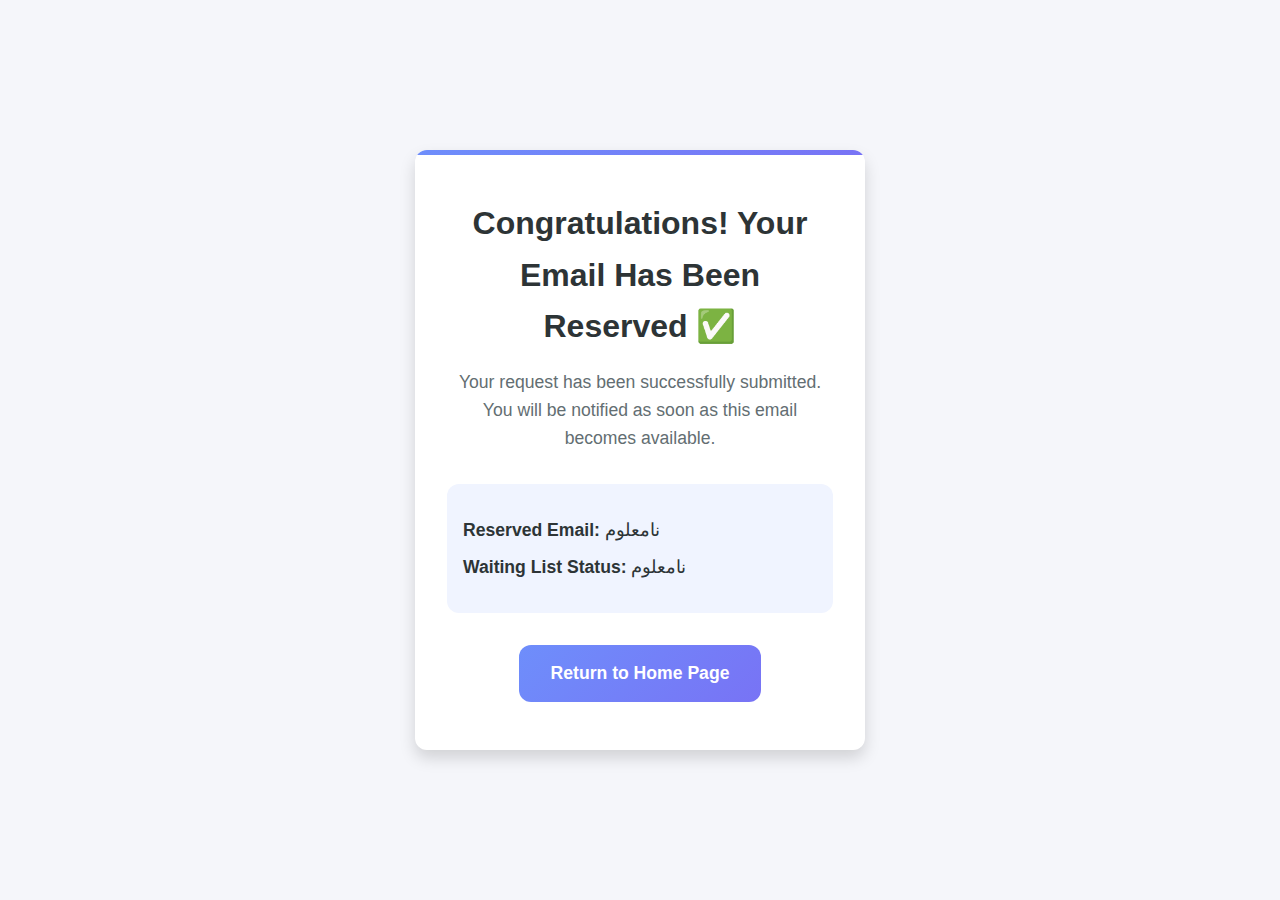
<file: reserved.html>
<!DOCTYPE html>
<html lang="en">
<head>
  <meta charset="UTF-8">
  <meta name="viewport" content="width=device-width, initial-scale=1.0">
  <title>Your Email Has Been Successfully Reserved</title>
  <link rel="stylesheet" href="reserved.css">
</head>
<body>

  <div class="card">
    <h2>Congratulations! Your Email Has Been Reserved ✅</h2>
    <p>Your request has been successfully submitted. You will be notified as soon as this email becomes available.</p>

    <div class="info-box">
      <p><strong>Reserved Email:</strong> <span id="reservedEmail"></span></p>
      <p><strong>Waiting List Status:</strong> <span id="waitinglist"></span></p>
    </div>

    <a href="index.html" class="btn">Return to Home Page</a>
  </div>

  <script src="reserved.js"></script>
</body>
</html>
</file>
<file: reserved.css>
/* =========================
   Variables & Base Styles
========================= */
:root {
  --primary-gradient: linear-gradient(135deg, #6e8efb, #7873f5);
  --primary-color: #7066e0;
  --primary-light: #8f85ff;
  --primary-dark: #5a51c7;
  --secondary-color: #2ecc71;
  --secondary-light: #3ee384;
  --accent-color: #ff6b6b;
  --accent-light: #ff8787;
  --success-color: #4CAF50;
  --error-color: #f44336;
  --text-dark: #2d3436;
  --text-light: #636e72;
  --background-light: #f5f6fa;
  --white: #ffffff;
  --shadow-sm: 0 2px 4px rgba(0,0,0,0.1);
  --shadow-md: 0 4px 8px rgba(0,0,0,0.12);
  --shadow-lg: 0 8px 16px rgba(0,0,0,0.15);
  --border-radius: 12px;
  --transition-speed: 0.3s;
}

/* Reset */
* {
  margin: 0;
  padding: 0;
  box-sizing: border-box;
}

body {
  font-family: 'Vazirmatn', sans-serif;
  background-color: var(--background-light);
  color: var(--text-dark);
  display: flex;
  justify-content: center;
  align-items: center;
  min-height: 100vh;
  line-height: 1.6;
}

/* =========================
   Card Container
========================= */
.card {
  background: var(--white);
  padding: 3rem 2rem;
  border-radius: var(--border-radius);
  box-shadow: var(--shadow-lg);
  max-width: 450px;
  width: 90%;
  text-align: center;
  position: relative;
  overflow: hidden;
  animation: slideDown 0.6s ease;
}

.card::before {
  content: '';
  position: absolute;
  top: 0;
  left: 0;
  right: 0;
  height: 5px;
  background: var(--primary-gradient);
}

/* =========================
   Headings & Paragraphs
========================= */
.card h2 {
  font-size: 2rem;
  color: var(--text-dark);
  margin-bottom: 1rem;
  animation: slideUp 0.6s ease 0.1s both;
}

.card p {
  color: var(--text-light);
  font-size: 1.1rem;
  margin-bottom: 2rem;
  animation: slideUp 0.6s ease 0.2s both;
}

/* =========================
   Info Box
========================= */
.info-box {
  background-color: #f0f4ff;
  padding: 1.5rem 1rem;
  border-radius: var(--border-radius);
  margin-bottom: 2rem;
  text-align: left;
  animation: slideUp 0.6s ease 0.3s both;
}

.info-box p {
  margin: 0.5rem 0;
  font-weight: 500;
  color: var(--text-dark);
}

/* =========================
   Buttons
========================= */
.btn {
  display: inline-flex;
  align-items: center;
  justify-content: center;
  padding: 0.9rem 2rem;
  background: var(--primary-gradient);
  color: var(--white);
  text-decoration: none;
  border-radius: var(--border-radius);
  font-weight: 600;
  font-size: 1.1rem;
  transition: all var(--transition-speed) ease;
}

.btn:hover {
  transform: translateY(-2px);
  box-shadow: var(--shadow-md);
}

/* =========================
   Animations
========================= */
@keyframes slideDown {
  from { opacity: 0; transform: translateY(-20px); }
  to { opacity: 1; transform: translateY(0); }
}

@keyframes slideUp {
  from { opacity: 0; transform: translateY(20px); }
  to { opacity: 1; transform: translateY(0); }
}

/* =========================
   Responsive Design
========================= */
@media (max-width: 768px) {
  .card {
    padding: 2rem 1.5rem;
  }

  .card h2 {
    font-size: 1.7rem;
  }

  .card p {
    font-size: 1rem;
  }

  .info-box {
    padding: 1rem;
  }

  .btn {
    width: 100%;
    padding: 1rem;
    font-size: 1rem;
  }
}
</file>
